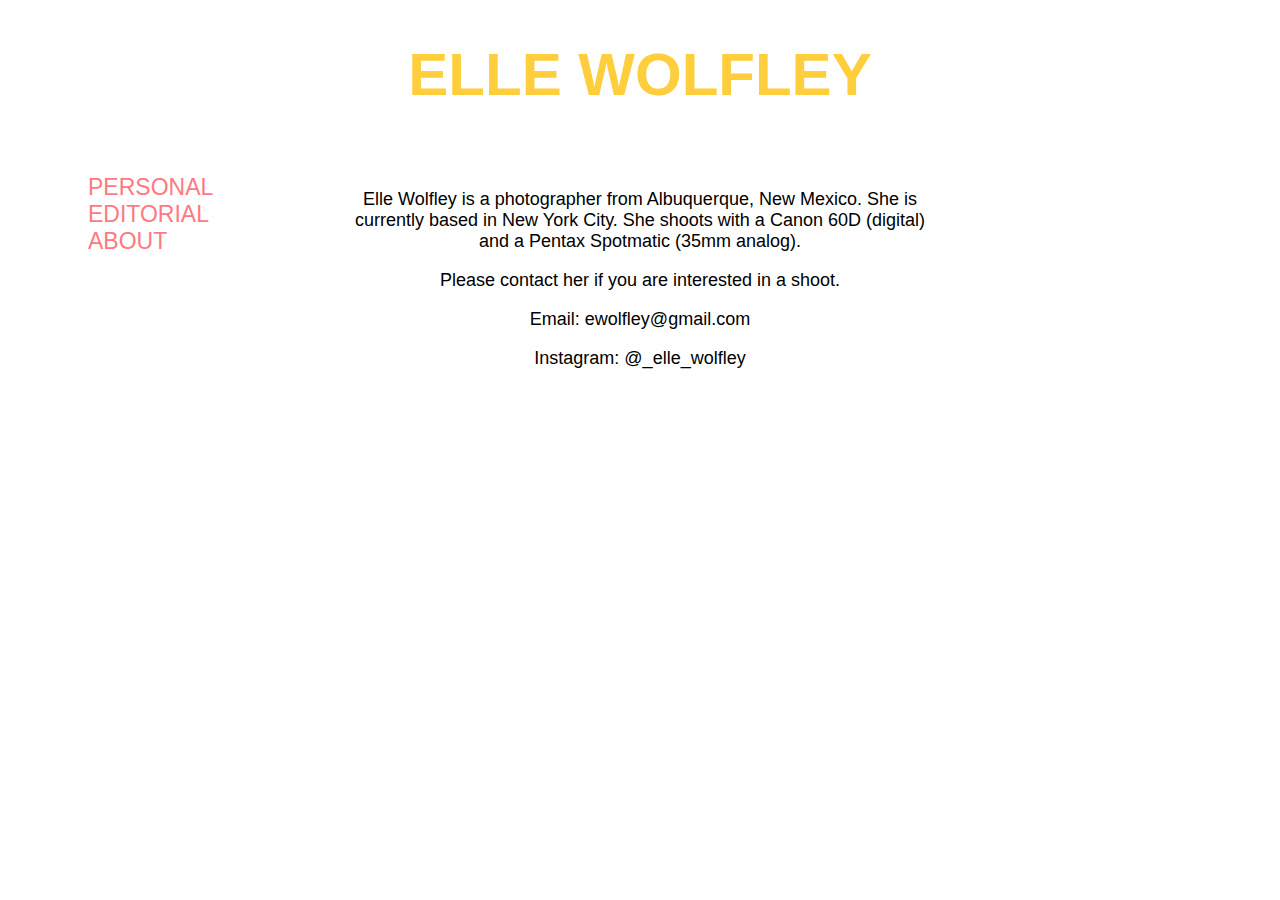
<file: about.html>
<!DOCTYPE html>
<html>
<head>
	<title>about</title>
	<link rel="stylesheet" type="text/css" href="style.css">
</head>
<body>
	<a href="index.html"><h1 class= "title">ELLE WOLFLEY</h1></a>
	<menu>
		<ul class="menu">
			<a href="personal.html"><li id="personal">PERSONAL</li></a>
			<a href="editorial.html"><li id="editorial">EDITORIAL</li></a>
			<a href="about.html"><li id="about">ABOUT</li></a>
		</ul>
	</menu>

	<div>
		<p class="text">Elle Wolfley is a photographer from Albuquerque, New Mexico. She is currently based in New York City. She shoots with a Canon 60D (digital) and a Pentax Spotmatic (35mm analog).</p>
		<p class="text2"> Please contact her if you are interested in a shoot.</p>
		<p class="text2">Email: ewolfley@gmail.com</p>
		<p class="text2"> Instagram: @_elle_wolfley</p>
	</div>

</body>
</html>
</file>
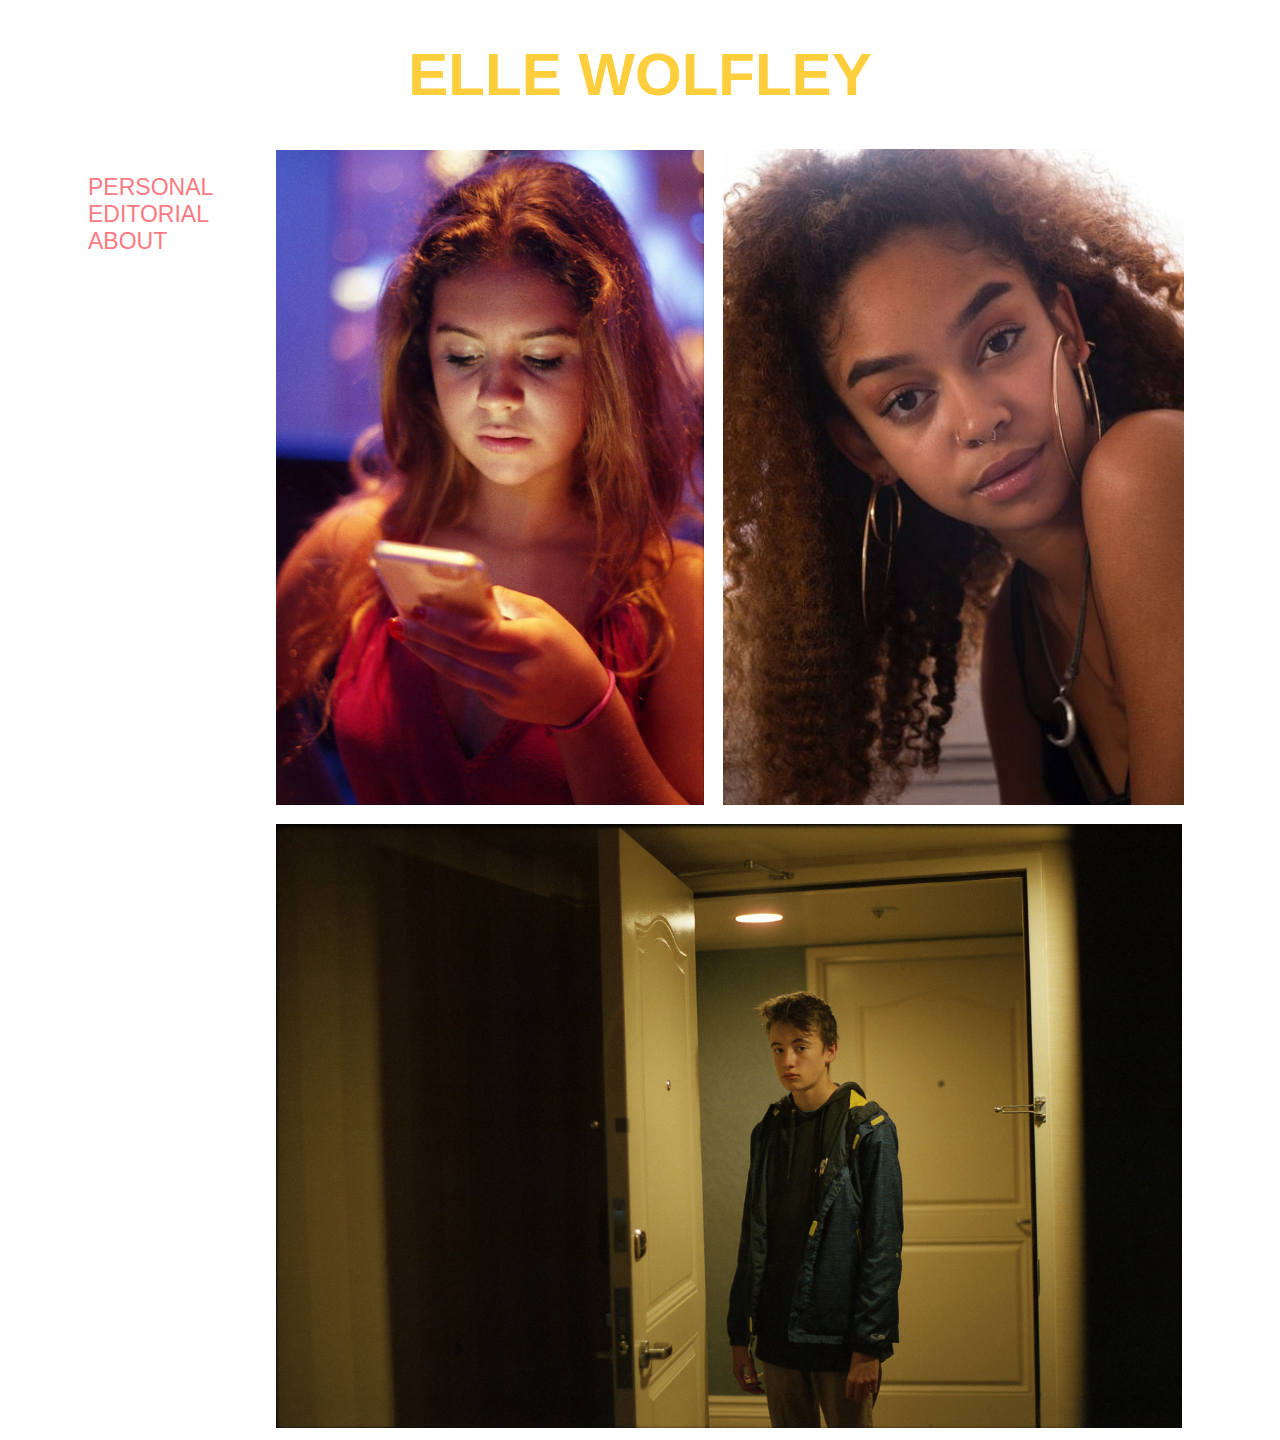
<file: personal.html>
<!DOCTYPE html>
<html>
<head>
	<title>Personal</title>
	<link rel="stylesheet" type="text/css" href="style.css">
</head>
<body>
	<a href="index.html"><h1 class= "title">ELLE WOLFLEY</h1></a>
	<menu>
		<ul class="menu">
			<a href="personal.html"><li id="personal">PERSONAL</li></a>
			<a href="editorial.html"><li id="editorial">EDITORIAL</li></a>
			<a href="about.html"><li id="about">ABOUT</li></a>
		</ul>
	</menu>

	<div class="slider4">
		<a href="gabriela.html">
			<img id="gabriela" src="img640-compressor.jpg"></a>
		<a href="amadi.html">
			<img id="amadi" src="1_IMG_1724-compressor.jpeg"></a>
	</div>

	<div class="slider5">
		<a href="tipton.html">
			<img id="tipton" src="img_feb17_039 (1).jpg"></a>
</body>
</html>
</file>
<file: style.css>
body {
	background-color: white;
}

.title { 
	font-family: Helvetica;
	font-size: 60px;
	color: #ffce3c;
	text-align: center;
}

a {
	text-decoration: none;
}

.menu a {
	list-style: none;
	font-family: Helvetica;
	font-size: 23px;
	display: block;
	width: 100%;
	text-decoration: none;
	color: #FF7982;
}

menu {
	width: 15%;
	display: inline-block;
	float: left;
	margin-top: 25px;
}

.slider img {
	width: 76%;
	margin-left: 15px;
	display: inline-block;
}

.slider2 {
	margin-right: 30px;
}

.slider2 img {
	width: 76%;
	margin-left: 15px;
	display: inline-block;
}

.slider2 #cam {
	width: 25.1%;
}

.slider2 #cam2 {
	width: 25.1%;
}

.slider2 #cam3 {
	width: 24%;
}


.text {
	font-family: Helvetica;
	font-size:18px;
	margin-left: 330px;
	margin-right: 330px;
	margin-top: 80px;
	text-align: center;
}  

.text2 {
	font-family: Helvetica;
	font-size:18px;
	margin-left: 330px;
	margin-right: 330px;
	text-align: center;
}

img.resize {
	max-width: 34%;
	display: block;
    margin-left: auto;
    margin-right: auto;
    width: 50%;
}

img.resize2 {
	max-width: 100%;
	display: block;
    margin-left: auto;
    margin-right: auto;
    margin-top: 70px; 
}

img.resize3 {
	max-width: 100%;
	display: block;
    margin-left: auto;
    margin-right: auto;
    width: 80%;
}

#settitle {
	font-family: Helvetica;
	margin-left: 268px;
}

a #settitle {
	text-decoration: none;
	color: black;
}

a:hover #settitle {
	color: #FF7982;
}

.slider3 img {
	width: 76%;
	display: inline-block;
}

.slider3 {
	margin-left: 268px;
}

.slider3 #riley {
	width: 30%;
}

.slider3 #couple {
	width: 30%;
	margin-left: 15px;
}

.slider3 #sarah {
	width: 30%;
	margin-left: 15px;
}

.slider4 img {
	width: 43%;
	display: inline-block;
}

.slider4 {
	margin-left: 268px;
}

.slider4 #gabriela {
	width: 43%;
}

.slider4 #amadi {
	margin-left: 15px;
	width: 46.3%;
}

.slider5 {
	margin-left: 268px;
	margin-top: 15px;
}

.slider5 img{
	width: 91%;
	display: inline-block;
}

.slider5 #tipton {

}
</file>
